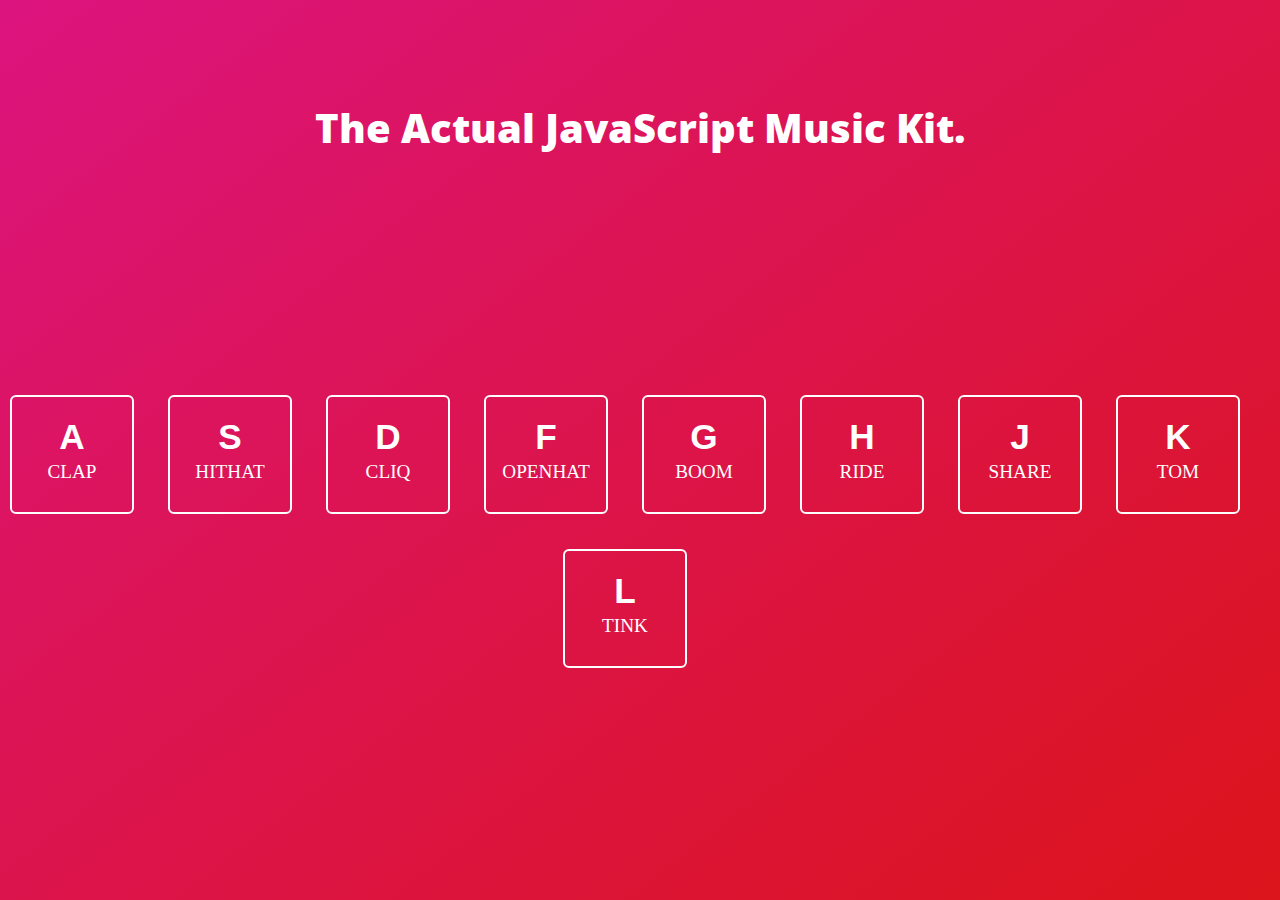
<file: sad.html>
<DOCTYPE html>
<html>
<head>
  <title> BeatBox </title>
  <link rel="stylesheet" href="sad.css" type="text/css">
  <meta name="viewport" content="width=device-width, initial-scale=1.0">

  <link href="https://fonts.googleapis.com/css?family=Open+Sans" rel="stylesheet">
</head>

<body>
  <div class="drum">
    <p> The Actual JavaScript Music Kit. </p>
  </div>

  <div class="drum2">
    <p> Hey there, you need a device with physical keyboard (hint: Laptop/PC) to properly view this site! </p>
  </div>



  <section class="wrapper">
    <div data-key="65" class="keys">
      <kbd> A </kbd>
      <span class="sound"> Clap </span>
    </div>
    <div data-key="83" class="keys">
      <kbd> S </kbd>
      <span class="sound"> Hithat </span>
    </div>
    <div data-key="68" class="keys">
      <kbd> D </kbd>
      <span class="sound"> Cliq </span>
    </div>
    <div data-key="70" class="keys">
      <kbd> F </kbd>
      <span class="sound"> Openhat </span>
    </div>
    <div data-key="71" class="keys">
      <kbd> G </kbd>
      <span class="sound"> Boom </span>
    </div>
    <div data-key="72" class="keys">
      <kbd> H </kbd>
      <span class="sound"> Ride </span>
    </div>
    <div data-key="74" class="keys">
      <kbd> J </kbd>
      <span class="sound"> Share </span>
    </div>
    <div data-key="75" class="keys">
      <kbd> K </kbd>
      <span class="sound"> Tom </span>
    </div>
    <div data-key="76" class="keys">
      <kbd> L </kbd>
      <span class="sound"> Tink </span>
    </div>

    <div class="bye" id="bye2">
      <p> Dude, don't you have anything else to do? Something more productive?</p>
    </div>


    <audio data-key="65" src="sounds2/1.wav"></audio>
    <audio data-key="83" src="sounds2/2.wav"></audio>
    <audio data-key="68" src="sounds2/3.wav"></audio>
    <audio data-key="70" src="sounds2/4.wav"></audio>
    <audio data-key="71" src="sounds2/5.wav"></audio>
    <audio data-key="72" src="sounds2/6.wav"></audio>
    <audio data-key="74" src="sounds2/7.wav"></audio>
    <audio data-key="75" src="sounds2/8.wav"></audio>
    <audio data-key="76" src="sounds2/9.wav"></audio>

</section>

<footer>
<a href="tarashankar.me">Go to my homepage </a>
</footer>
<script>
  window.addEventListener('keydown', function(e){
    const audio = document.querySelector(`audio[data-key="${e.keyCode}"]`);
    const key = document.querySelector(`.keys[data-key="${e.keyCode}"]`);
    if(!audio) return;
    audio.currentTime = 0;
    audio.play();
    key.classList.add('playing');



  });
  function removeTransition(e){
    //if(e.propertyName !== 'transform') return;
    this.classList.remove('playing');
  };
  function bye(){
    document.getElementById('bye2').classList.remove('bye');
      document.getElementById('bye2').classList.add('drum');
  };
  setTimeout(bye, 12000);
  const keys= document.querySelectorAll('.keys');
  keys.forEach(key => key.addEventListener('transitionend', removeTransition));
</script>
</body>
</html>
</file>
<file: sad.css>
body{
  background-color: crimson;
  background-image: linear-gradient(142deg, #dc147f, #dc145d 31%, crimson 65%, #dc141b);

}

.wrapper{
  margin-top: 15em;
  text-align: center;
}

.keys{
  text-align: center;
height: 70px;
width: 120px;
border: 2px solid white;
border-radius: 6px;
display: inline-block;
padding-bottom: 25px;
padding-top: 20px;
/* padding-right: 50px; */
margin-right: 30px;
transition: all 0.7s;
margin-bottom: 35px;
/* text-align: center; */

}
.playing{
  transform: scale(1.1);
  border-color: yellow;
  box-shadow: 0 0 5px yellow;
}
.drum{
  text-align: center;
  margin-top: 100px;
}
.drum p{

  font-size: 2.5em;
  font-family: 'Open Sans';
  font-weight: 800;
  color: white;
}
.drum2 p{
  display: none;
}
kbd{
  color:white;
  font-size: 2.2em;
  display: block;
  margin-bottom: 4px;
  font-weight: 800;
  font-family: sans-serif;
}
.sound{
  color: white;
 text-transform: uppercase;
 font-size: 1.2em;
 font-family: fantasy;
 margin-top: 5px;
}
footer{
  display: none;
}
.bye{
  display: none;
}

@media (max-width:900px) {
  .wrapper{
    display: none;
  }
  .drum2 p{
    text-align: center;
    display: inline-block;
    font-size: 1.6em;
    font-family: 'Open Sans';
    font-weight: 500;
    color: white;
  }
  footer{
    display: block;
    position: absolute;
    text-align: center;
    bottom: 40;
    width:100%;
    text-decoration: none;

  }
  footer a{
    font-size: 1.3em;
    text-decoration: none;
    font-family: 'Open Sans';
    font-weight: 400;
    color:white;
  }
}
</file>
